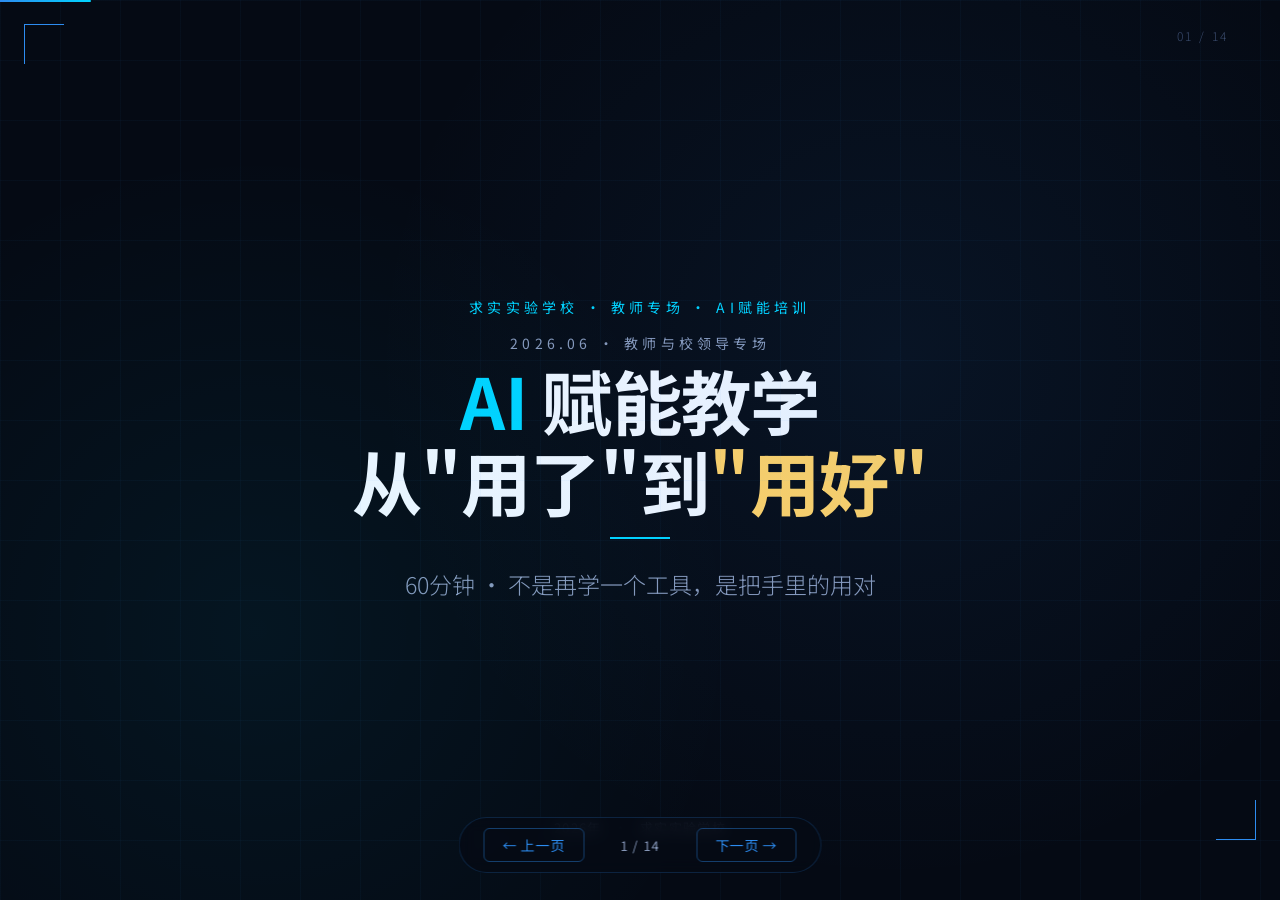
<file: docs/AI通识培训_大场演示_v2.html>
<!DOCTYPE html>
<html lang="zh-CN">
<head>
<meta charset="UTF-8">
<meta name="viewport" content="width=device-width, initial-scale=1.0">
<title>AI赋能教学 · 从"用了"到"用好" · 求实实验学校</title>
<style>
  @import url('https://fonts.googleapis.com/css2?family=Noto+Sans+SC:wght@300;400;500;700;900&display=swap');

  *, *::before, *::after { box-sizing: border-box; margin: 0; padding: 0; }

  :root {
    --bg: #050A14;
    --bg2: #0A1628;
    --bg3: #0D1E38;
    --blue: #2D8CF0;
    --cyan: #00D4FF;
    --gold: #F5A623;
    --gold2: #FFD166;
    --white: #F0F6FF;
    --gray: #8899BB;
    --dim: #3A4A6B;
    --accent: #7B61FF;
    --green: #00E5A0;
    --red: #FF4D6A;
    --orange: #FF8C42;
    --font: 'Noto Sans SC', 'PingFang SC', 'Microsoft YaHei', sans-serif;
  }

  html, body {
    width: 100%; height: 100%;
    background: var(--bg);
    color: var(--white);
    font-family: var(--font);
    overflow: hidden;
    user-select: none;
  }

  #deck {
    width: 100vw; height: 100vh;
    position: relative;
    overflow: hidden;
  }

  .slide {
    position: absolute;
    inset: 0;
    display: flex;
    flex-direction: column;
    justify-content: center;
    align-items: center;
    padding: 5vh 6vw;
    opacity: 0;
    pointer-events: none;
    transition: opacity 0.6s cubic-bezier(.4,0,.2,1), transform 0.6s cubic-bezier(.4,0,.2,1);
    transform: translateX(60px);
    overflow: hidden;
  }

  .slide.active {
    opacity: 1;
    pointer-events: all;
    transform: translateX(0);
  }

  .slide.prev {
    opacity: 0;
    transform: translateX(-60px);
  }

  .slide::before {
    content: '';
    position: absolute;
    inset: 0;
    background-image:
      linear-gradient(rgba(45,140,240,0.04) 1px, transparent 1px),
      linear-gradient(90deg, rgba(45,140,240,0.04) 1px, transparent 1px);
    background-size: 60px 60px;
    pointer-events: none;
  }

  #nav {
    position: fixed;
    bottom: 3vh;
    left: 50%;
    transform: translateX(-50%);
    display: flex;
    align-items: center;
    gap: 16px;
    z-index: 100;
    background: rgba(5,10,20,0.8);
    border: 1px solid rgba(45,140,240,0.2);
    border-radius: 40px;
    padding: 10px 24px;
    backdrop-filter: blur(8px);
  }

  #nav button {
    background: none;
    border: 1px solid rgba(45,140,240,0.4);
    color: var(--blue);
    border-radius: 6px;
    padding: 6px 18px;
    font-size: 14px;
    font-family: var(--font);
    cursor: pointer;
    transition: all 0.2s;
    letter-spacing: 0.05em;
  }

  #nav button:hover { background: rgba(45,140,240,0.15); border-color: var(--blue); }

  #page-info {
    font-size: 13px;
    color: var(--gray);
    min-width: 80px;
    text-align: center;
    letter-spacing: 0.1em;
  }

  .slide-num {
    position: absolute;
    top: 3vh; right: 4vw;
    font-size: 12px;
    color: var(--dim);
    letter-spacing: 0.2em;
    font-weight: 300;
  }

  .corner-tl, .corner-br {
    position: absolute;
    width: 40px; height: 40px;
    pointer-events: none;
  }
  .corner-tl { top: 24px; left: 24px; border-top: 1px solid var(--blue); border-left: 1px solid var(--blue); }
  .corner-br { bottom: 60px; right: 24px; border-bottom: 1px solid var(--blue); border-right: 1px solid var(--blue); }

  .eyebrow {
    font-size: clamp(11px, 1.2vw, 14px);
    color: var(--cyan);
    letter-spacing: 0.3em;
    text-transform: uppercase;
    font-weight: 400;
    margin-bottom: 1.2em;
  }

  .title-xl {
    font-size: clamp(32px, 5.5vw, 80px);
    font-weight: 700;
    line-height: 1.15;
    letter-spacing: -0.01em;
    color: var(--white);
    text-align: center;
  }

  .title-xl .hl { color: var(--cyan); }
  .title-xl .hl2 { color: var(--gold2); }

  .title-lg {
    font-size: clamp(24px, 3.5vw, 52px);
    font-weight: 700;
    line-height: 1.2;
    color: var(--white);
    letter-spacing: -0.01em;
  }

  .title-md {
    font-size: clamp(18px, 2.5vw, 38px);
    font-weight: 500;
    line-height: 1.3;
    color: var(--white);
  }

  .subtitle {
    font-size: clamp(14px, 1.8vw, 26px);
    color: var(--gray);
    font-weight: 300;
    line-height: 1.6;
    margin-top: 0.5em;
  }

  .quote {
    font-size: clamp(16px, 2.2vw, 32px);
    color: var(--gold2);
    font-weight: 300;
    line-height: 1.8;
    text-align: left;
    max-width: 800px;
    border-left: 3px solid var(--gold);
    padding-left: 2em;
  }

  .quote-center {
    font-size: clamp(18px, 2.6vw, 38px);
    color: var(--gold2);
    font-weight: 300;
    line-height: 1.9;
    text-align: center;
  }

  .quote-center strong {
    color: var(--cyan);
    font-weight: 700;
    display: block;
    font-size: 1.1em;
  }

  .card-grid {
    display: grid;
    gap: 16px;
    width: 100%;
    max-width: 1100px;
  }

  .card {
    background: var(--bg3);
    border: 1px solid rgba(45,140,240,0.2);
    border-radius: 12px;
    padding: 20px 24px;
    position: relative;
    overflow: hidden;
  }

  .card::before {
    content: '';
    position: absolute;
    top: 0; left: 0;
    width: 3px; height: 100%;
  }

  .card.blue::before { background: var(--blue); }
  .card.cyan::before { background: var(--cyan); }
  .card.gold::before { background: var(--gold); }
  .card.green::before { background: var(--green); }
  .card.purple::before { background: var(--accent); }
  .card.red::before { background: var(--red); }
  .card.orange::before { background: var(--orange); }

  .card-icon {
    font-size: clamp(22px, 2.5vw, 36px);
    margin-bottom: 8px;
    display: block;
  }

  .card-title {
    font-size: clamp(14px, 1.6vw, 22px);
    font-weight: 700;
    color: var(--white);
    margin-bottom: 6px;
  }

  .card-sub {
    font-size: clamp(12px, 1.2vw, 17px);
    color: var(--gray);
    font-weight: 300;
    line-height: 1.5;
  }

  .card-tag {
    display: inline-block;
    font-size: 11px;
    padding: 2px 8px;
    border-radius: 3px;
    margin-top: 8px;
    font-weight: 500;
    letter-spacing: 0.05em;
  }

  .card-tag.blue { background: rgba(45,140,240,0.15); color: var(--cyan); }
  .card-tag.gold { background: rgba(245,166,35,0.15); color: var(--gold2); }
  .card-tag.green { background: rgba(0,229,160,0.15); color: var(--green); }
  .card-tag.red { background: rgba(255,77,106,0.15); color: var(--red); }

  .data-table {
    width: 100%;
    border-collapse: collapse;
    max-width: 1000px;
  }

  .data-table th {
    font-size: clamp(11px, 1.2vw, 16px);
    color: var(--cyan);
    font-weight: 500;
    letter-spacing: 0.1em;
    padding: 10px 16px;
    border-bottom: 1px solid rgba(45,140,240,0.3);
    text-align: left;
  }

  .data-table td {
    font-size: clamp(11px, 1.2vw, 16px);
    color: var(--white);
    padding: 10px 16px;
    border-bottom: 1px solid rgba(45,140,240,0.08);
    line-height: 1.5;
  }

  .data-table tr:last-child td { border-bottom: none; }
  .data-table td.dim { color: var(--gray); }
  .data-table td.gold { color: var(--gold2); font-weight: 500; }
  .data-table td.cyan { color: var(--cyan); font-weight: 500; }
  .data-table td.red { color: var(--red); font-weight: 500; }
  .data-table td.green { color: var(--green); font-weight: 500; }

  .split {
    display: grid;
    grid-template-columns: 1fr 1fr;
    gap: 24px;
    width: 100%;
    max-width: 1100px;
  }

  .stat-big {
    font-size: clamp(36px, 7vw, 100px);
    font-weight: 900;
    color: var(--cyan);
    line-height: 1;
    letter-spacing: -0.02em;
  }

  .divider {
    width: 60px; height: 2px;
    background: var(--cyan);
    margin: 16px auto;
  }

  .tags-row {
    display: flex; flex-wrap: wrap; gap: 10px;
    justify-content: center;
    margin-top: 1em;
  }

  .tag {
    padding: 6px 18px;
    border-radius: 4px;
    font-size: clamp(12px, 1.3vw, 18px);
    font-weight: 400;
    border: 1px solid;
  }

  .logo-line {
    position: absolute;
    bottom: 7vh; left: 0; right: 0;
    display: flex; align-items: center; justify-content: center;
    gap: 12px;
    font-size: 13px; color: var(--dim);
    letter-spacing: 0.1em;
  }

  .logo-line span { color: var(--dim); }
  .logo-line strong { color: var(--gray); font-weight: 400; }

  .q-box {
    background: none;
    border: 1px solid rgba(245,166,35,0.3);
    border-radius: 12px;
    padding: 24px 32px;
    margin-bottom: 16px;
    max-width: 800px;
    width: 100%;
  }

  .q-text {
    font-size: clamp(14px, 1.8vw, 26px);
    color: var(--white);
    font-weight: 300;
    line-height: 1.7;
  }

  .q-text em {
    color: var(--gold2);
    font-style: normal;
    font-weight: 500;
  }

  .step-row {
    display: flex; align-items: flex-start; gap: 20px;
    padding: 14px 0;
    border-bottom: 1px solid rgba(45,140,240,0.1);
  }
  .step-row:last-child { border-bottom: none; }

  .step-circle {
    width: 36px; height: 36px; border-radius: 50%;
    background: rgba(45,140,240,0.12);
    border: 1px solid var(--blue);
    color: var(--blue);
    display: flex; align-items: center; justify-content: center;
    font-size: 14px; font-weight: 700; flex-shrink: 0;
  }

  .step-content { flex: 1; }
  .step-title { font-size: clamp(13px, 1.4vw, 20px); font-weight: 700; color: var(--white); }
  .step-sub { font-size: clamp(11px, 1.1vw, 16px); color: var(--gray); margin-top: 3px; line-height: 1.5; }
  .step-feel { font-size: clamp(11px, 1.1vw, 15px); color: var(--gold2); font-weight: 500; margin-top: 4px; }

  #progress {
    position: fixed;
    top: 0; left: 0;
    height: 2px;
    background: linear-gradient(90deg, var(--blue), var(--cyan));
    transition: width 0.4s ease;
    z-index: 200;
    border-radius: 0 2px 2px 0;
  }

  #hint {
    position: fixed;
    bottom: 10vh; left: 50%;
    transform: translateX(-50%);
    font-size: 12px;
    color: var(--dim);
    letter-spacing: 0.1em;
    pointer-events: none;
    animation: fade-hint 4s forwards;
    z-index: 50;
  }

  @keyframes fade-hint {
    0% { opacity: 0.7; } 70% { opacity: 0.7; } 100% { opacity: 0; }
  }

  .section-label {
    position: absolute;
    top: 3.5vh; left: 5vw;
    font-size: 12px;
    color: var(--dim);
    letter-spacing: 0.2em;
    font-weight: 300;
    text-transform: uppercase;
  }

  .slide-cover {
    background: var(--bg);
  }

  .slide-cover::after {
    content: '';
    position: absolute;
    inset: 0;
    background-image: radial-gradient(circle at 70% 40%, rgba(45,140,240,0.08) 0%, transparent 50%),
                      radial-gradient(circle at 20% 70%, rgba(0,212,255,0.06) 0%, transparent 40%);
    pointer-events: none;
  }

  .compare-col {
    background: var(--bg3);
    border: 1px solid rgba(45,140,240,0.2);
    border-radius: 12px;
    padding: 24px;
  }

  .compare-col.highlight {
    border-color: var(--cyan);
    background: rgba(0,212,255,0.04);
  }

  .compare-col.warn {
    border-color: rgba(255,77,106,0.3);
    background: rgba(255,77,106,0.03);
  }

  .compare-col.good {
    border-color: rgba(0,229,160,0.3);
    background: rgba(0,229,160,0.03);
  }

  .compare-title {
    font-size: clamp(14px, 1.6vw, 22px);
    font-weight: 700;
    margin-bottom: 16px;
    padding-bottom: 12px;
    border-bottom: 1px solid rgba(45,140,240,0.2);
  }

  .compare-item {
    display: flex; align-items: flex-start; gap: 10px;
    margin-bottom: 12px;
    font-size: clamp(12px, 1.2vw, 17px);
    color: var(--white);
    line-height: 1.6;
  }

  .compare-item::before {
    content: '→';
    color: var(--blue);
    flex-shrink: 0;
    margin-top: 2px;
  }

  .compare-item.warn::before { content: '✗'; color: var(--red); }
  .compare-item.good::before { content: '✓'; color: var(--green); }

  .end-glow {
    position: absolute;
    width: 500px; height: 500px;
    border-radius: 50%;
    background: radial-gradient(circle, rgba(45,140,240,0.1) 0%, transparent 70%);
    top: 50%; left: 50%;
    transform: translate(-50%, -50%);
    pointer-events: none;
  }

  .app-grid {
    display: grid;
    grid-template-columns: repeat(4, 1fr);
    gap: 12px;
    width: 100%;
    max-width: 1100px;
  }

  .app-card {
    background: var(--bg3);
    border: 1px solid rgba(45,140,240,0.15);
    border-radius: 10px;
    padding: 14px 16px;
  }

  .app-cat {
    font-size: clamp(11px, 1vw, 14px);
    color: var(--cyan);
    font-weight: 500;
    letter-spacing: 0.05em;
    margin-bottom: 6px;
  }

  .app-tools {
    font-size: clamp(12px, 1.1vw, 16px);
    color: var(--white);
    font-weight: 700;
    margin-bottom: 4px;
  }

  .app-use {
    font-size: clamp(10px, 0.95vw, 14px);
    color: var(--gray);
    line-height: 1.5;
  }

  /* loop diagram */
  .loop-container {
    display: flex;
    flex-direction: column;
    gap: 20px;
    width: 100%;
    max-width: 1000px;
  }

  .loop-box {
    background: var(--bg3);
    border: 1px solid rgba(45,140,240,0.2);
    border-radius: 12px;
    padding: 20px 24px;
    position: relative;
  }

  .loop-box.bad {
    border-color: rgba(255,77,106,0.25);
    background: rgba(255,77,106,0.03);
  }

  .loop-box.good {
    border-color: rgba(0,229,160,0.25);
    background: rgba(0,229,160,0.03);
  }

  .loop-label {
    font-size: clamp(13px, 1.4vw, 20px);
    font-weight: 700;
    margin-bottom: 12px;
    display: flex;
    align-items: center;
    gap: 8px;
  }

  .loop-flow {
    display: flex;
    align-items: center;
    flex-wrap: wrap;
    gap: 8px;
  }

  .loop-step {
    background: rgba(45,140,240,0.1);
    border: 1px solid rgba(45,140,240,0.25);
    border-radius: 6px;
    padding: 8px 14px;
    font-size: clamp(11px, 1.1vw, 16px);
    color: var(--white);
    font-weight: 400;
  }

  .loop-step.bad {
    background: rgba(255,77,106,0.1);
    border-color: rgba(255,77,106,0.25);
    color: var(--red);
  }

  .loop-step.good {
    background: rgba(0,229,160,0.1);
    border-color: rgba(0,229,160,0.25);
    color: var(--green);
  }

  .loop-step.highlight {
    background: rgba(245,166,35,0.12);
    border-color: rgba(245,166,35,0.35);
    color: var(--gold2);
    font-weight: 500;
  }

  .loop-step.person {
    background: rgba(45,140,240,0.12);
    border-color: rgba(45,140,240,0.35);
    color: var(--blue);
    font-weight: 500;
  }

  .loop-step.agent {
    background: rgba(123,97,255,0.12);
    border-color: rgba(123,97,255,0.35);
    color: #A88BFF;
    font-weight: 500;
  }

  .loop-step.system {
    background: rgba(0,229,160,0.12);
    border-color: rgba(0,229,160,0.35);
    color: var(--green);
    font-weight: 500;
  }

  .loop-legend {
    display: flex;
    flex-wrap: wrap;
    gap: 10px;
    margin-bottom: 12px;
  }

  .legend-chip {
    display: inline-flex;
    align-items: center;
    gap: 8px;
    padding: 6px 12px;
    border-radius: 999px;
    border: 1px solid rgba(255,255,255,0.12);
    font-size: clamp(10px, 1vw, 14px);
    color: var(--gray);
    background: rgba(255,255,255,0.03);
  }

  .legend-dot {
    width: 10px;
    height: 10px;
    border-radius: 50%;
    flex-shrink: 0;
  }

  .loop-arrow {
    color: var(--dim);
    font-size: 18px;
    flex-shrink: 0;
  }

  .loop-result {
    margin-top: 10px;
    font-size: clamp(11px, 1.1vw, 16px);
    color: var(--gray);
    line-height: 1.6;
  }

  .loop-ring {
    position: relative;
    width: min(920px, 100%);
    margin: 0 auto;
    min-height: 500px;
    border-radius: 24px;
    background:
      radial-gradient(circle at center, rgba(0,212,255,0.08), transparent 58%),
      linear-gradient(180deg, rgba(10,22,40,0.96), rgba(10,22,40,0.86));
    border: 1px solid rgba(45,140,240,0.18);
    overflow: hidden;
  }

  .loop-ring::before {
    content: '';
    position: absolute;
    inset: 14% 14%;
    border-radius: 50%;
    border: 1px dashed rgba(0,212,255,0.18);
  }

  .ring-node {
    position: absolute;
    width: 132px;
    min-height: 58px;
    display: flex;
    align-items: center;
    justify-content: center;
    text-align: center;
    padding: 10px 12px;
    border-radius: 14px;
    border: 1px solid rgba(255,255,255,0.12);
    background: rgba(255,255,255,0.04);
    color: var(--white);
    font-weight: 700;
    font-size: clamp(11px, 1.05vw, 15px);
    line-height: 1.35;
    backdrop-filter: blur(4px);
    animation: pulseNode 3.2s ease-in-out infinite;
  }

  .ring-node.person {
    border-color: rgba(45,140,240,0.35);
    background: rgba(45,140,240,0.10);
    color: var(--blue);
  }

  .ring-node.agent {
    border-color: rgba(123,97,255,0.35);
    background: rgba(123,97,255,0.10);
    color: #A88BFF;
  }

  .ring-step {
    position: absolute;
    color: var(--gray);
    font-size: clamp(9px, 0.9vw, 12px);
    line-height: 1.4;
    max-width: 140px;
    text-align: center;
    animation: fadeStep 3.2s ease-in-out infinite;
  }

  .ring-arrow {
    position: absolute;
    color: rgba(0,212,255,0.75);
    font-size: 34px;
    font-weight: 300;
    animation: flowArrow 3.2s linear infinite;
  }

  .ring-center {
    position: absolute;
    left: 50%;
    top: 50%;
    transform: translate(-50%, -50%);
    width: 210px;
    height: 210px;
    border-radius: 50%;
    border: 1px solid rgba(0,229,160,0.25);
    background: radial-gradient(circle, rgba(0,229,160,0.10), rgba(0,229,160,0.02));
    display: flex;
    align-items: center;
    justify-content: center;
    text-align: center;
    padding: 24px;
    color: var(--green);
    font-weight: 700;
    line-height: 1.6;
    box-shadow: 0 0 60px rgba(0,229,160,0.08);
  }

  .ring-center strong {
    display: block;
    color: var(--white);
    font-size: clamp(15px, 1.6vw, 22px);
    margin-top: 8px;
  }

  @keyframes pulseNode {
    0%, 100% { transform: translateY(0); box-shadow: 0 0 0 rgba(0,0,0,0); }
    50% { transform: translateY(-4px); box-shadow: 0 10px 28px rgba(0,0,0,0.18); }
  }

  @keyframes fadeStep {
    0%, 100% { opacity: 0.35; }
    50% { opacity: 1; }
  }

  @keyframes flowArrow {
    0% { opacity: 0.25; transform: translateX(0); }
    50% { opacity: 1; transform: translateX(6px); }
    100% { opacity: 0.25; transform: translateX(0); }
  }

  .ring-link {
    position: absolute;
    color: rgba(0,212,255,0.8);
    font-size: clamp(10px, 1vw, 14px);
    text-align: center;
    max-width: 120px;
    line-height: 1.35;
    animation: fadeStep 3.2s ease-in-out infinite;
  }

  .collab-map {
    width: 100%;
    max-width: 1120px;
    display: grid;
    grid-template-columns: 1.25fr 0.95fr;
    gap: 16px;
    align-items: stretch;
  }

  .collab-panel {
    background: rgba(13,30,56,0.88);
    border: 1px solid rgba(45,140,240,0.2);
    border-radius: 12px;
    padding: 18px;
  }

  .collab-title {
    font-size: clamp(15px, 1.5vw, 20px);
    font-weight: 700;
    color: var(--white);
    margin-bottom: 12px;
  }

  .collab-loop {
    display: grid;
    grid-template-columns: repeat(4, minmax(0, 1fr));
    gap: 10px 12px;
    align-items: center;
  }

  .role-node {
    min-height: 54px;
    border-radius: 10px;
    display: flex;
    align-items: center;
    justify-content: center;
    text-align: center;
    font-size: clamp(12px, 1.15vw, 16px);
    font-weight: 700;
    line-height: 1.35;
    padding: 8px 10px;
  }

  .role-node.person {
    color: var(--blue);
    background: rgba(45,140,240,0.12);
    border: 1px solid rgba(45,140,240,0.36);
  }

  .role-node.agent {
    color: #A88BFF;
    background: rgba(123,97,255,0.12);
    border: 1px solid rgba(123,97,255,0.36);
  }

  .action-arrow {
    min-height: 42px;
    display: flex;
    align-items: center;
    justify-content: center;
    color: var(--cyan);
    font-size: clamp(10px, 1vw, 13px);
    line-height: 1.35;
    text-align: center;
    padding: 4px 6px;
    border-bottom: 1px dashed rgba(0,212,255,0.25);
  }

  .loop-return {
    grid-column: 1 / -1;
    color: var(--green);
    border: 1px dashed rgba(0,229,160,0.32);
    background: rgba(0,229,160,0.06);
    border-radius: 10px;
    padding: 10px 14px;
    text-align: center;
    font-size: clamp(11px, 1.05vw, 14px);
    line-height: 1.5;
  }

  .govern-grid {
    display: grid;
    grid-template-columns: 1fr;
    gap: 10px;
  }

  .govern-item {
    border-radius: 10px;
    border: 1px solid rgba(255,255,255,0.12);
    background: rgba(255,255,255,0.035);
    padding: 12px 14px;
  }

  .govern-label {
    font-size: clamp(12px, 1.1vw, 15px);
    color: var(--gold2);
    font-weight: 700;
    margin-bottom: 5px;
  }

  .govern-text {
    font-size: clamp(10px, 0.98vw, 13px);
    color: var(--gray);
    line-height: 1.5;
  }

  .value-row {
    width: 100%;
    max-width: 1120px;
    display: grid;
    grid-template-columns: repeat(3, 1fr);
    gap: 12px;
    margin-top: 14px;
  }

  .value-card {
    border-radius: 10px;
    border: 1px solid rgba(0,212,255,0.18);
    background: rgba(0,212,255,0.045);
    padding: 14px 16px;
  }

  .value-card strong {
    display: block;
    color: var(--white);
    font-size: clamp(13px, 1.2vw, 17px);
    margin-bottom: 6px;
  }

  .value-card span {
    display: block;
    color: var(--gray);
    font-size: clamp(10px, 0.98vw, 13px);
    line-height: 1.5;
  }

  .topology-board {
    width: min(1120px, 100%);
    height: min(52vh, 500px);
    min-height: 430px;
    margin: 0 auto;
    border: 1px solid rgba(45,140,240,0.2);
    border-radius: 12px;
    background:
      linear-gradient(rgba(45,140,240,0.045) 1px, transparent 1px),
      linear-gradient(90deg, rgba(45,140,240,0.045) 1px, transparent 1px),
      radial-gradient(circle at center, rgba(0,229,160,0.08), transparent 48%),
      rgba(13,30,56,0.82);
    background-size: 36px 36px, 36px 36px, auto, auto;
    overflow: hidden;
  }

  .topology-svg {
    width: 100%;
    height: 100%;
    display: block;
  }

  .top-node {
    height: 100%;
    border-radius: 10px;
    border: 1px solid rgba(255,255,255,0.14);
    background: rgba(5,10,20,0.72);
    padding: 10px 12px;
    display: flex;
    flex-direction: column;
    justify-content: center;
    gap: 5px;
    box-shadow: 0 12px 28px rgba(0,0,0,0.18);
  }

  .top-node.person {
    border-color: rgba(45,140,240,0.42);
    background: rgba(45,140,240,0.12);
  }

  .top-node.agent {
    border-color: rgba(123,97,255,0.42);
    background: rgba(123,97,255,0.12);
  }

  .top-node-title {
    color: var(--white);
    font-size: 15px;
    font-weight: 700;
    line-height: 1.2;
  }

  .top-node.person .top-node-title { color: var(--blue); }
  .top-node.agent .top-node-title { color: #A88BFF; }

  .top-io {
    color: var(--gray);
    font-size: 11px;
    line-height: 1.35;
  }

  .top-io strong {
    color: var(--white);
    font-weight: 600;
  }

  .topology-caption {
    fill: var(--white);
    font-size: 24px;
    font-weight: 700;
  }

  .topology-note {
    fill: var(--gray);
    font-size: 12px;
  }

  .topology-arrow {
    fill: none;
    stroke: rgba(0,212,255,0.75);
    stroke-width: 2.5;
    stroke-linecap: round;
    stroke-linejoin: round;
  }

  .topology-feedback {
    fill: none;
    stroke: rgba(0,229,160,0.82);
    stroke-width: 3;
    stroke-dasharray: 9 8;
    stroke-linecap: round;
    stroke-linejoin: round;
  }

  .topology-label {
    fill: var(--cyan);
    font-size: 12px;
    font-weight: 600;
  }

  .topology-loop-label {
    fill: var(--green);
    font-size: 13px;
    font-weight: 700;
  }

  .topology-pill {
    display: inline-flex;
    align-items: center;
    height: 100%;
    border-radius: 999px;
    border: 1px solid rgba(0,229,160,0.28);
    background: rgba(0,229,160,0.08);
    color: var(--green);
    font-size: 13px;
    font-weight: 700;
    padding: 0 14px;
  }

  .action-card {
    background: var(--bg3);
    border: 1px solid rgba(0,229,160,0.25);
    border-radius: 12px;
    padding: 20px 24px;
    max-width: 480px;
    text-align: center;
  }

  .action-num {
    width: 40px; height: 40px;
    border-radius: 50%;
    background: rgba(0,229,160,0.12);
    border: 1px solid var(--green);
    color: var(--green);
    display: flex; align-items: center; justify-content: center;
    font-size: 16px; font-weight: 700;
    margin: 0 auto 12px;
  }

  .action-title {
    font-size: clamp(13px, 1.4vw, 20px);
    font-weight: 700;
    color: var(--white);
    margin-bottom: 8px;
  }

  .action-desc {
    font-size: clamp(11px, 1.1vw, 16px);
    color: var(--gray);
    line-height: 1.6;
  }

</style>
</head>
<body>

<div id="progress"></div>
<div id="hint">← → 方向键 / 点击按钮 翻页</div>

<div id="deck">

  <!-- ============ SLIDE 01 封面 ============ -->
  <div class="slide slide-cover active" id="s1">
    <div class="corner-tl"></div>
    <div class="corner-br"></div>
    <div class="slide-num">01 / 14</div>

    <div class="eyebrow">求实实验学校 · 教师专场 · AI赋能培训</div>
    <div class="eyebrow" style="margin-bottom:0.4em; color:var(--gray);">2026.06 · 教师与校领导专场</div>
    <h1 class="title-xl">
      <span class="hl">AI</span> 赋能教学<br>从"用了"到<span class="hl2">"用好"</span>
    </h1>
    <div class="divider"></div>
    <p class="subtitle">60分钟 · 不是再学一个工具，是把手里的用对</p>

    <div class="logo-line">
      <strong>2026年</strong>
      <span>·</span>
      <strong>求实实验学校</strong>
    </div>
  </div>

  <!-- ============ SLIDE 02 开场：你们已经在用了 ============ -->
  <div class="slide" id="s2">
    <div class="corner-tl"></div>
    <div class="corner-br"></div>
    <div class="slide-num">02 / 14</div>
    <div class="section-label">真实的起点</div>

    <h2 class="title-lg" style="margin-bottom: 8px; text-align:center;">你们学校，<span style="color:var(--cyan)">已经在用AI了</span></h2>
    <p class="subtitle" style="text-align:center; margin-bottom:32px;">科大讯飞作业智批 · 小鹿爱学上课平板</p>

    <div class="split" style="max-width: 1000px;">
      <div class="compare-col good">
        <div class="compare-title" style="color:var(--green);">✓ 已经迈出的步子</div>
        <div class="compare-item good">批改效率提升，迈过了"零基础"阶段</div>
        <div class="compare-item good">课堂有了数字化工具，有了数据沉淀</div>
        <div class="compare-item good">为下一步深化打下了基础</div>
      </div>
      <div class="compare-col warn">
        <div class="compare-title" style="color:var(--gold2);">◇ 可以再优化的空间</div>
        <div class="compare-item warn">智批结果如何进一步减轻老师复核负担</div>
        <div class="compare-item warn">平板资源如何覆盖复习课、个性化场景</div>
        <div class="compare-item warn">从"工具能用"到"教学流程跟着变"</div>
      </div>
    </div>

    <div class="quote" style="margin-top:28px; font-size:clamp(15px,1.8vw,24px); max-width:850px;">
      工具已经进了学校，下一步是<strong style="color:var(--cyan);">让教学流程和它配合</strong>——<br>
      这正是今天想和大家一起探讨的。
    </div>
  </div>

  <!-- ============ SLIDE 03 两天搭建的教学网站 ============ -->
  <div class="slide" id="s3">
    <div class="corner-tl"></div>
    <div class="corner-br"></div>
    <div class="slide-num">03 / 14</div>
    <div class="section-label">眼见为实</div>

    <h2 class="title-lg" style="margin-bottom: 8px; text-align:center;">两天，一个人，一个AI助手</h2>
    <p class="subtitle" style="text-align:center; margin-bottom:32px;">搭建了一套基于 <span style="color:var(--cyan); font-weight:500;">Mastery Learning</span> 的完整教学网站</p>

    <div class="card-grid" style="grid-template-columns: repeat(3, 1fr); max-width: 1050px;">
      <div class="card cyan" style="text-align:center; padding:28px 20px;">
        <div class="stat-big" style="font-size:clamp(40px,5vw,72px);">2</div>
        <div style="font-size:clamp(12px,1.2vw,18px); color:var(--gray); margin-top:4px;">天，从零到上线</div>
      </div>
      <div class="card gold" style="text-align:center; padding:28px 20px;">
        <div class="stat-big" style="font-size:clamp(40px,5vw,72px); color:var(--gold2);">1</div>
        <div style="font-size:clamp(12px,1.2vw,18px); color:var(--gray); margin-top:4px;">个人，不需要技术团队</div>
      </div>
      <div class="card green" style="text-align:center; padding:28px 20px;">
        <div class="stat-big" style="font-size:clamp(40px,5vw,72px); color:var(--green);">∞</div>
        <div style="font-size:clamp(12px,1.2vw,18px); color:var(--gray); margin-top:4px;">可迭代，越用越懂你的学生</div>
      </div>
    </div>

    <p style="margin-top:28px; font-size:clamp(14px,1.6vw,22px); color:var(--cyan); font-weight:500; text-align:center; max-width:800px; line-height:1.7;">
      这不是"未来的教育"，这是<strong style="color:var(--white);">上周发生的事</strong><br>
      <span style="color:var(--gray); font-weight:300; font-size:0.85em;">封闭工具覆盖不到的场景，通用AI可以补上</span>
    </p>

    <div style="margin-top:20px; font-size:clamp(12px,1.2vw,16px); color:var(--gold2); text-align:center; font-style:italic;">
      [ 现场演示网站 · 语音打招呼 ]
    </div>
  </div>

  <!-- ============ SLIDE 04 AI能干什么 ============ -->
  <div class="slide" id="s4">
    <div class="corner-tl"></div>
    <div class="corner-br"></div>
    <div class="slide-num">04 / 14</div>
    <div class="section-label">生成式AI能力全图</div>

    <h2 class="title-lg" style="margin-bottom: 28px; text-align:center;">AI能做的，远比你以为的<span style="color:var(--gold2)">多</span></h2>

    <div class="card-grid" style="grid-template-columns: repeat(2, 1fr); max-width: 900px;">
      <div class="card cyan">
        <span class="card-icon">✍</span>
        <div class="card-title">生成能力</div>
        <div class="card-sub">写文本、出题、做PPT、写代码、画图</div>
        <div class="card-tag blue">备课资料 · 分层练习 · 素材创作</div>
      </div>
      <div class="card blue">
        <span class="card-icon">◎</span>
        <div class="card-title">理解能力</div>
        <div class="card-sub">阅读长文、总结要点、提取关键信息</div>
        <div class="card-tag blue">批量初评作文 · 快速读课标文件</div>
      </div>
      <div class="card gold">
        <span class="card-icon">◈</span>
        <div class="card-title">推理能力</div>
        <div class="card-sub">分析对比、逻辑推断、多步骤问题求解</div>
        <div class="card-tag gold">教学设计诊断 · 学情数据分析</div>
      </div>
      <div class="card green">
        <span class="card-icon">◍</span>
        <div class="card-title">对话能力</div>
        <div class="card-sub">多轮交互、角色扮演、个性化回应</div>
        <div class="card-tag green">苏格拉底提问 · 模拟不同学生</div>
      </div>
    </div>

    <p style="margin-top:20px; font-size:clamp(13px,1.4vw,20px); color:var(--cyan); font-weight:500; text-align:center;">
      AI不是某一种功能，而是一组能力。关键是——<strong style="color:var(--white);">你知道什么时候该用哪个。</strong>
    </p>
  </div>

  <!-- ============ SLIDE 05 人机分工 ============ -->
  <div class="slide" id="s5">
    <div class="corner-tl"></div>
    <div class="corner-br"></div>
    <div class="slide-num">05 / 14</div>
    <div class="section-label">人与AI的分工</div>

    <h2 class="title-lg" style="margin-bottom: 10px; text-align:center;">AI不是<span style="color:var(--red)">替代</span>你</h2>
    <p class="subtitle" style="text-align:center; margin-bottom:28px;">而是让你把时间还给<span style="color:var(--cyan); font-weight:500;">"只有你能做的事"</span></p>

    <div class="split">
      <div class="compare-col">
        <div class="compare-title" style="color:var(--blue);">AI 擅长的</div>
        <div class="compare-item">规模化的重复劳动（批量批改、整理资料）</div>
        <div class="compare-item">信息检索与整合（找资源、读长文）</div>
        <div class="compare-item">模式识别与匹配（错题归类、学情分析）</div>
        <div class="compare-item">多视角快速生成（出题、写教案草稿）</div>
        <div class="compare-item">24小时不知疲倦</div>
      </div>
      <div class="compare-col highlight">
        <div class="compare-title" style="color:var(--cyan);">人 擅长的</div>
        <div class="compare-item">有温度的连接</div>
        <div class="compare-item">价值判断与决策</div>
        <div class="compare-item">创造性突破与直觉</div>
        <div class="compare-item">深度共情与理解</div>
        <div class="compare-item">在不确定中做出选择</div>
      </div>
    </div>

    <div class="quote" style="margin-top:24px; font-size:clamp(13px,1.5vw,21px);">
      AI帮你做那<strong style="color:var(--cyan); font-size:1.2em;">80%</strong>的"不得不做"，
      是为了让你把那<strong style="color:var(--gold2); font-size:1.2em;">20%</strong>的"非你不可"做到极致。
    </div>
  </div>

  <!-- ============ SLIDE 06 现场开放Demo ============ -->
  <div class="slide" id="s6">
    <div class="corner-tl"></div>
    <div class="corner-br"></div>
    <div class="slide-num">06 / 14</div>
    <div class="section-label">眼见为实</div>

    <h2 class="title-lg" style="margin-bottom: 8px; text-align:center;">现场演示 · <span style="color:var(--cyan)">你来出题</span></h2>
    <p class="subtitle" style="text-align:center; margin-bottom:28px;">说出你现在教的一个知识点，我现场演给你看</p>

    <div style="width:100%; max-width:850px;">
      <div class="step-row">
        <div class="step-circle">1</div>
        <div class="step-content">
          <div class="step-title">你说一个知识点</div>
          <div class="step-sub">任何学段、任何学科——小学分数、初中物理、高中文言文……</div>
          <div class="step-feel">"就这么简单？"</div>
        </div>
      </div>
      <div class="step-row">
        <div class="step-circle">2</div>
        <div class="step-content">
          <div class="step-title">AI同时生成多个难度版本</div>
          <div class="step-sub">讲解稿 × 分层练习 × 教学设计建议</div>
          <div class="step-feel">"以前这得花一整天"</div>
        </div>
      </div>
      <div class="step-row">
        <div class="step-circle">3</div>
        <div class="step-content">
          <div class="step-title">即时迭代——你提需求，它改</div>
          <div class="step-sub">"把B版本改成更适合后进生的表述""加入生活化例子""配答案和解析"</div>
          <div class="step-feel">"还能即时调整？"</div>
        </div>
      </div>
      <div class="step-row">
        <div class="step-circle" style="border-color:var(--gold); color:var(--gold2);">4</div>
        <div class="step-content">
          <div class="step-title">这就是补上平板做不到的事</div>
          <div class="step-sub">封闭工具给你预设内容，通用AI按你需要即时生成——复习课、分层教学、个性化辅导</div>
          <div class="step-feel">"这真的是3分钟能做成的事？"</div>
        </div>
      </div>
    </div>

    <div style="margin-top:18px; text-align:center; background:rgba(245,166,35,0.08); border:1px solid rgba(245,166,35,0.3); border-radius:10px; padding:14px 36px; max-width:700px;">
      <span style="font-size:clamp(13px,1.5vw,20px); color:var(--gold2); font-weight:500;">
        以前需要花半天准备的资料，现在<strong style="color:var(--white);">几分钟</strong>就能出一版<br>
        <span style="color:var(--gray); font-weight:300; font-size:0.85em;">省下来的时间，你打算怎么用？</span>
      </span>
    </div>
  </div>

  <!-- ============ SLIDE 07 怎么和AI说话 ============ -->
  <div class="slide" id="s7">
    <div class="corner-tl"></div>
    <div class="corner-br"></div>
    <div class="slide-num">07 / 14</div>
    <div class="section-label">入门：两个关键能力</div>

    <h2 class="title-lg" style="margin-bottom: 28px; text-align:center;">怎么和AI说话，决定了它能<span style="color:var(--cyan)">帮你多少</span></h2>

    <div class="split" style="gap:20px;">
      <div style="display:flex; flex-direction:column; gap:14px;">
        <div style="color:var(--cyan); font-size:clamp(13px,1.5vw,20px); font-weight:700; padding-bottom:8px; border-bottom:1px solid rgba(0,212,255,0.3);">
          Prompt · 你怎么问
        </div>
        <div class="compare-item" style="font-size:clamp(12px,1.2vw,17px);">本质：问得越准确，AI答得越好</div>
        <div class="compare-item" style="font-size:clamp(12px,1.2vw,17px);">类比：就像你给学生出题——题目质量决定答案质量</div>
        <div style="background:var(--bg3); border:1px solid rgba(45,140,240,0.2); border-radius:8px; padding:14px; margin-top:4px;">
          <div style="color:var(--gold2); font-size:clamp(11px,1.1vw,15px); font-weight:700; margin-bottom:6px;">关键技巧</div>
          <div style="display:flex; flex-wrap:wrap; gap:6px;">
            <span class="tag" style="border-color:rgba(45,140,240,0.3); color:var(--blue); font-size:clamp(10px,1vw,14px);">明确角色</span>
            <span class="tag" style="border-color:rgba(45,140,240,0.3); color:var(--blue); font-size:clamp(10px,1vw,14px);">给定结构</span>
            <span class="tag" style="border-color:rgba(45,140,240,0.3); color:var(--blue); font-size:clamp(10px,1vw,14px);">提供范例</span>
            <span class="tag" style="border-color:rgba(45,140,240,0.3); color:var(--blue); font-size:clamp(10px,1vw,14px);">设约束条件</span>
          </div>
        </div>
        <div style="background:rgba(45,140,240,0.05); border-left:2px solid var(--blue); padding:10px 14px; border-radius:4px; font-size:clamp(11px,1.05vw,15px); color:var(--gray); line-height:1.6;">
          "你是一位有10年教龄的初中语文老师，请以表格形式输出《背影》的3个分层教学目标"
        </div>
      </div>
      <div style="display:flex; flex-direction:column; gap:14px;">
        <div style="color:var(--cyan); font-size:clamp(13px,1.5vw,20px); font-weight:700; padding-bottom:8px; border-bottom:1px solid rgba(0,212,255,0.3);">
          Context · 你给什么背景
        </div>
        <div class="compare-item" style="font-size:clamp(12px,1.2vw,17px);">本质：给AI越多背景材料，答案越精准</div>
        <div class="compare-item" style="font-size:clamp(12px,1.2vw,17px);">类比：给阅读材料再提问 vs 直接提问</div>
        <div style="background:var(--bg3); border:1px solid rgba(0,212,255,0.2); border-radius:8px; padding:14px; margin-top:4px;">
          <div style="color:var(--gold2); font-size:clamp(11px,1.1vw,15px); font-weight:700; margin-bottom:6px;">可以放进去的</div>
          <div style="display:flex; flex-wrap:wrap; gap:6px;">
            <span class="tag" style="border-color:rgba(0,212,255,0.3); color:var(--cyan); font-size:clamp(10px,1vw,14px);">课程大纲</span>
            <span class="tag" style="border-color:rgba(0,212,255,0.3); color:var(--cyan); font-size:clamp(10px,1vw,14px);">学生情况</span>
            <span class="tag" style="border-color:rgba(0,212,255,0.3); color:var(--cyan); font-size:clamp(10px,1vw,14px);">学校要求</span>
            <span class="tag" style="border-color:rgba(0,212,255,0.3); color:var(--cyan); font-size:clamp(10px,1vw,14px);">往年试卷</span>
          </div>
        </div>
        <div style="background:rgba(0,212,255,0.04); border-left:2px solid var(--cyan); padding:10px 14px; border-radius:4px; font-size:clamp(11px,1.05vw,15px); color:var(--gray); line-height:1.6;">
          把课程大纲 + 学生情况 + 学校要求一起给AI，让它帮你做整个学期的教学计划
        </div>
      </div>
    </div>
  </div>

  <!-- ============ SLIDE 08 核心：闭环意识 ============ -->
  <div class="slide" id="s8" style="justify-content:flex-start; padding-top:4vh;">
    <div class="corner-tl"></div>
    <div class="corner-br"></div>
    <div class="slide-num">08 / 14</div>
    <div class="section-label">核心 · 回路意识</div>

    <h2 class="title-lg" style="margin-bottom: 6px; text-align:center;">技术不是关键<br><span style="color:var(--gold2)">AI装进旧流程里，会发生什么</span></h2>
    <p class="subtitle" style="text-align:center; margin-bottom:28px; font-size:clamp(12px,1.3vw,18px);">以初中数学“单元测后的错题讲评与分层补救”为例</p>

    <div class="loop-container">
      <div class="loop-box bad">
        <div class="loop-label" style="color:var(--gold2);">◇ 把AI装进传统流程——看起来加了能力，实际上没改链路</div>
        <div class="loop-legend">
          <span class="legend-chip"><i class="legend-dot" style="background:var(--blue)"></i>人</span>
          <span class="legend-chip"><i class="legend-dot" style="background:#A88BFF"></i>作业批改系统</span>
        </div>
        <div class="loop-flow">
          <div class="loop-step person">学生</div>
          <span class="loop-arrow">→ 交卷</span>
          <div class="loop-step agent">作业批改系统</div>
          <span class="loop-arrow">→ 批改</span>
          <div class="loop-step person">老师</div>
          <span class="loop-arrow">→ 全部再核一遍</span>
          <div class="loop-step person">老师</div>
          <span class="loop-arrow">→ 统一讲评</span>
          <div class="loop-step person">学生</div>
          <span class="loop-arrow">→ 同一套订正</span>
        </div>
        <div class="loop-result" style="color:var(--gray);">结果：局部看批改更快，但老师和学生的时间都没有实质性减少，学习效果也看不到显著提升。</div>
      </div>
    </div>
  </div>

  <!-- ============ SLIDE 09 正确的回路 ============ -->
  <div class="slide" id="s9" style="justify-content:flex-start; padding-top:4vh;">
    <div class="corner-tl"></div>
    <div class="corner-br"></div>
    <div class="slide-num">09 / 14</div>
    <div class="section-label">核心 · 回路展开</div>

    <h2 class="title-lg" style="margin-bottom: 8px; text-align:center;">人机协作回路，要看见<span style="color:var(--gold2)">节点重构</span></h2>
    <p class="subtitle" style="text-align:center; margin-bottom:16px;">智能体不只是工具，而是有输入、有输出、可治理、可进化的执行节点</p>

    <div class="topology-board">
      <svg class="topology-svg" viewBox="0 0 1120 540" role="img" aria-label="人机协作业务回路拓扑图">
        <defs>
          <marker id="arrow-cyan" viewBox="0 0 10 10" refX="8.5" refY="5" markerWidth="7" markerHeight="7" orient="auto-start-reverse">
            <path d="M 0 0 L 10 5 L 0 10 z" fill="rgba(0,212,255,0.8)"></path>
          </marker>
          <marker id="arrow-green" viewBox="0 0 10 10" refX="8.5" refY="5" markerWidth="7" markerHeight="7" orient="auto-start-reverse">
            <path d="M 0 0 L 10 5 L 0 10 z" fill="rgba(0,229,160,0.88)"></path>
          </marker>
        </defs>

        <text x="36" y="34" class="topology-caption">人机协作回路节点重构</text>
        <text x="36" y="60" class="topology-note">AI智能体与老师、学生平行成为执行节点；每个节点都有明确输入和输出。</text>

        <foreignObject x="450" y="32" width="230" height="104">
          <div xmlns="http://www.w3.org/1999/xhtml" class="top-node agent">
            <div class="top-node-title">作业智能体</div>
            <div class="top-io"><strong>输入</strong> 教学目标 / 历史错因</div>
            <div class="top-io"><strong>输出</strong> 作业任务 / 下一轮策略</div>
          </div>
        </foreignObject>

        <foreignObject x="820" y="170" width="220" height="104">
          <div xmlns="http://www.w3.org/1999/xhtml" class="top-node person">
            <div class="top-node-title">学生</div>
            <div class="top-io"><strong>输入</strong> 作业任务 / 补救练习</div>
            <div class="top-io"><strong>输出</strong> 作答数据 / 掌握变化</div>
          </div>
        </foreignObject>

        <foreignObject x="450" y="220" width="230" height="104">
          <div xmlns="http://www.w3.org/1999/xhtml" class="top-node agent">
            <div class="top-node-title">批改智能体</div>
            <div class="top-io"><strong>输入</strong> 作答数据</div>
            <div class="top-io"><strong>输出</strong> 错因聚类 / 风险标记</div>
          </div>
        </foreignObject>

        <foreignObject x="100" y="220" width="230" height="104">
          <div xmlns="http://www.w3.org/1999/xhtml" class="top-node person">
            <div class="top-node-title">老师</div>
            <div class="top-io"><strong>输入</strong> 高风险题 / 错因报告</div>
            <div class="top-io"><strong>输出</strong> 讲评决策 / 复核规则</div>
          </div>
        </foreignObject>

        <foreignObject x="450" y="382" width="230" height="104">
          <div xmlns="http://www.w3.org/1999/xhtml" class="top-node agent">
            <div class="top-node-title">补救智能体</div>
            <div class="top-io"><strong>输入</strong> 错因 + 教师决策</div>
            <div class="top-io"><strong>输出</strong> 分层任务 / 个别反馈</div>
          </div>
        </foreignObject>

        <foreignObject x="470" y="150" width="190" height="34">
          <div xmlns="http://www.w3.org/1999/xhtml" class="topology-pill">闭环反馈：越跑越准</div>
        </foreignObject>

        <path class="topology-arrow" marker-end="url(#arrow-cyan)" d="M 680 82 C 745 92, 790 128, 836 172"></path>
        <text x="746" y="122" class="topology-label">分发任务</text>

        <path class="topology-arrow" marker-end="url(#arrow-cyan)" d="M 820 224 C 760 234, 720 244, 680 266"></path>
        <text x="720" y="230" class="topology-label">提交作答</text>

        <path class="topology-arrow" marker-end="url(#arrow-cyan)" d="M 450 272 C 405 272, 365 272, 330 272"></path>
        <text x="352" y="258" class="topology-label">风险题 / 错因</text>

        <path class="topology-arrow" marker-end="url(#arrow-cyan)" d="M 330 306 C 386 348, 418 382, 450 420"></path>
        <text x="332" y="356" class="topology-label">讲评决策</text>

        <path class="topology-arrow" marker-end="url(#arrow-cyan)" d="M 565 324 C 565 342, 565 360, 565 382"></path>
        <text x="585" y="356" class="topology-label">错因画像</text>

        <path class="topology-arrow" marker-end="url(#arrow-cyan)" d="M 680 432 C 766 404, 828 340, 874 274"></path>
        <text x="768" y="384" class="topology-label">分层补救</text>

        <path class="topology-feedback" marker-end="url(#arrow-green)" d="M 930 170 C 970 54, 764 10, 680 70"></path>
        <text x="790" y="48" class="topology-loop-label">学习结果回流，下一轮自动优化</text>

        <path class="topology-feedback" marker-end="url(#arrow-green)" d="M 565 486 C 536 515, 490 516, 440 490 C 376 456, 292 398, 236 324"></path>
        <text x="308" y="502" class="topology-loop-label">治理规则沉淀：老师复核越少，智能体判断越准</text>
      </svg>
    </div>

    <div class="value-row">
      <div class="value-card">
        <strong>解放老师时间</strong>
        <span>从全量批改和全量复核，转向关键判断、讲评设计和个别支持。</span>
      </div>
      <div class="value-card">
        <strong>解放学生时间</strong>
        <span>少做已经掌握的重复题，多做正好卡在错因上的强化练习。</span>
      </div>
      <div class="value-card">
        <strong>提升学习效率</strong>
        <span>错因被持续追踪，任务被持续优化，学习从一次性讲评变成可进化回路。</span>
      </div>
    </div>
  </div>

  <!-- ============ SLIDE 09 通用AI补短板 ============ -->
  <div class="slide" id="s10">
    <div class="corner-tl"></div>
    <div class="corner-br"></div>
    <div class="slide-num">10 / 14</div>
    <div class="section-label">工具策略</div>

    <h2 class="title-lg" style="margin-bottom: 28px; text-align:center;">不是换工具，是知道<span style="color:var(--cyan)">什么时候用哪个</span></h2>

    <div class="split" style="max-width: 1050px;">
      <div class="compare-col">
        <div class="compare-title" style="color:var(--blue);">封闭工具（讯飞/小鹿）</div>
        <div class="compare-item">标准化批改、数据采集</div>
        <div class="compare-item">课堂平板互动</div>
        <div class="compare-item">适合：日常作业、课堂练习</div>
        <div class="compare-item" style="color:var(--gray);">短板：不够灵活，资源预设，复习课/个性化场景覆盖不了</div>
      </div>
      <div class="compare-col highlight">
        <div class="compare-title" style="color:var(--cyan);">通用AI（豆包 / 元宝）</div>
        <div class="compare-item">按需即时生成内容</div>
        <div class="compare-item">灵活定制教学方案</div>
        <div class="compare-item">适合：复习课、分层教学、个性化辅导</div>
        <div class="compare-item" style="color:var(--gray);">短板：需要你会用——但这正是今天在学的</div>
      </div>
    </div>

    <div class="card-grid" style="grid-template-columns: repeat(2, 1fr); max-width: 850px; margin-top:24px;">
      <div class="app-card" style="padding:18px 20px;">
        <div class="app-cat">聊天对话 · 备课答疑</div>
        <div class="app-tools" style="font-size:clamp(15px,1.5vw,22px);">豆包</div>
        <div class="app-use">备课助手、出题、答疑、创意激发。免费、上手快，建议作为第一个尝试的工具。</div>
      </div>
      <div class="app-card" style="padding:18px 20px;">
        <div class="app-cat">长文档处理 · 写作办公</div>
        <div class="app-tools" style="font-size:clamp(15px,1.5vw,22px);">腾讯元宝</div>
        <div class="app-use">读课标/长文档、总结要点、生成教案PPT草稿、整理会议纪要。</div>
      </div>
    </div>

    <div style="margin-top:18px; max-width:850px; background:rgba(255,77,106,0.06); border:1px solid rgba(255,77,106,0.3); border-radius:8px; padding:12px 20px;">
      <span style="font-size:clamp(11px,1.1vw,15px); color:var(--red); font-weight:500;">⚠ 重要提醒：</span>
      <span style="font-size:clamp(11px,1.1vw,15px); color:var(--gray); line-height:1.6;">
        含<strong style="color:var(--white);">学生姓名、成绩、个人信息</strong>的材料，上传前先脱敏（替换为编号），不要把原始数据直接传给通用AI。
      </span>
    </div>

    <p style="margin-top:14px; font-size:clamp(12px,1.3vw,18px); color:var(--gold2); font-weight:500; text-align:center;">
      封闭工具做"标准化"的批改采集，通用AI做"个性化"的即时生成
    </p>
  </div>

  <!-- ============ SLIDE 10 校长视角 ============ -->
  <div class="slide" id="s11">
    <div class="corner-tl"></div>
    <div class="corner-br"></div>
    <div class="slide-num">11 / 14</div>
    <div class="section-label">给校长的建议</div>

    <h2 class="title-lg" style="margin-bottom: 32px; text-align:center;">工具已经到位<br>下一步是<span style="color:var(--cyan)">让人和AI智能体重新分工</span></h2>

    <div class="card-grid" style="grid-template-columns: 1fr; max-width: 800px; gap:14px;">
      <div class="card blue" style="padding:18px 24px;">
        <div class="card-title" style="font-size:clamp(14px,1.5vw,20px);">已有基础，可继续投入</div>
        <div class="card-sub" style="font-size:clamp(12px,1.2vw,17px);">讯飞智批和小鹿平板已经铺开——下一步不是再加工具，而是重画回路，让AI智能体在每一轮中记忆、复盘、优化</div>
      </div>
      <div class="card gold" style="padding:18px 24px;">
        <div class="card-title" style="font-size:clamp(14px,1.5vw,20px);">重新定义几个关键角色</div>
        <div class="card-sub" style="font-size:clamp(12px,1.2vw,17px);">老师负责判断与带学，AI智能体负责判题、生成、沉淀反馈与自我学习，角色清楚，链路才会闭环</div>
      </div>
      <div class="card green" style="padding:18px 24px;">
        <div class="card-title" style="font-size:clamp(14px,1.5vw,20px);">用3个指标看见价值</div>
        <div class="card-sub" style="font-size:clamp(12px,1.2vw,17px);">看<strong style="color:var(--white);">老师省下的复核时间、学生少做的重复练习时间、AI智能体沉淀的有效反馈量</strong>，把价值讲得更直观</div>
      </div>
    </div>

    <div class="quote" style="margin-top:24px; font-size:clamp(14px,1.6vw,22px); max-width:750px;">
      推AI赋能，关键是<strong style="color:var(--cyan);">重画流程、重分角色、重做反馈闭环，让AI智能体越来越聪明</strong>。
    </div>
  </div>

  <!-- ============ SLIDE 11 三个追问 ============ -->
  <div class="slide" id="s12">
    <div class="corner-tl"></div>
    <div class="corner-br"></div>
    <div class="slide-num">12 / 14</div>
    <div class="section-label">AI时代的教育之问</div>

    <h2 class="title-lg" style="margin-bottom: 32px; text-align:center;">当AI能回答所有<span style="color:var(--gold2)">"标准答案"</span><br>老师意味着什么？</h2>

    <div style="display:flex; flex-direction:column; gap:16px; width:100%; max-width:780px;">
      <div class="q-box">
        <div class="q-text">
          <em>"AI不会替代老师，但会用AI的老师会替代不会用的老师"</em>——你认同吗？
        </div>
      </div>
      <div class="q-box">
        <div class="q-text">
          从<em>"知识的传授者"</em>到<em>"学习的引导者 / 意义的建构者 / 关系的建立者"</em>——你准备好了吗？
        </div>
      </div>
      <div class="q-box">
        <div class="q-text">
          当AI能替你完成大量操作性工作，<em>你多出来的时间会用来做什么？</em>
        </div>
      </div>
    </div>

    <p style="margin-top:20px; font-size:clamp(12px,1.2vw,16px); color:var(--dim); text-align:center; letter-spacing:0.1em;">— 不给答案，让问题在你心里悬一悬 —</p>
  </div>

  <!-- ============ SLIDE 12 学校与学生之问 ============ -->
  <div class="slide" id="s13">
    <div class="corner-tl"></div>
    <div class="corner-br"></div>
    <div class="slide-num">13 / 14</div>
    <div class="section-label">AI时代的教育之问</div>

    <h2 class="title-lg" style="margin-bottom: 24px; text-align:center;"><span style="color:var(--cyan)">学校</span>是什么？<span style="color:var(--gold2)">学生</span>学什么？怎么学？</h2>

    <table class="data-table" style="max-width: 1000px;">
      <thead>
        <tr>
          <th>追问</th>
          <th>已有探索</th>
          <th>核心方向</th>
        </tr>
      </thead>
      <tbody>
        <tr>
          <td>当可以"随时随地学"，学校的围墙还意味着什么？</td>
          <td class="cyan">芬兰现象式学习</td>
          <td class="dim">打破学科边界，真实问题导向</td>
        </tr>
        <tr>
          <td>学校从"知识分发中心"变成"社会化学习空间"？</td>
          <td class="cyan">High Tech High PBL</td>
          <td class="dim">项目驱动，真实产出，公开展示</td>
        </tr>
        <tr>
          <td>学生最需要培养的能力是什么？</td>
          <td class="cyan">可汗学院精熟学习</td>
          <td class="dim">按自己节奏掌握，不落一个孩子</td>
        </tr>
      </tbody>
    </table>

    <div style="margin-top:28px; text-align:center; max-width:700px;">
      <div class="quote-center" style="font-size:clamp(18px,2.5vw,36px);">
        AI能做大部分<strong style="color:var(--cyan); font-size:1.3em;">操作性的事</strong>
      </div>
      <div style="font-size:clamp(14px,1.8vw,26px); color:var(--gold2); margin-top:12px; line-height:1.8;">
        那些只有<strong style="color:var(--white); font-size:1.2em;">人</strong>才能做的事——<br>
        <span style="color:var(--white); font-weight:700;">才是教育的真正着力点</span>
      </div>
    </div>
  </div>

  <!-- ============ SLIDE 13 结尾：今天的第一步 ============ -->
  <div class="slide slide-cover" id="s14">
    <div class="end-glow"></div>
    <div class="corner-tl"></div>
    <div class="corner-br"></div>
    <div class="slide-num">14 / 14</div>

    <div class="eyebrow" style="margin-bottom:1.5em;">从今天开始</div>
    <h1 class="title-xl" style="font-size:clamp(22px,3.5vw,50px); max-width:850px; margin-bottom:28px;">
      技术不是关键<br>
      你<span class="hl2">怎么用它</span>才是关键
    </h1>

    <div class="divider" style="margin-bottom:28px;"></div>

    <div style="display:flex; gap:20px; flex-wrap:wrap; justify-content:center; max-width:1050px;">
      <div class="action-card">
        <div class="action-num">1</div>
        <div class="action-title" style="color:var(--green);">如果你在用智批</div>
        <div class="action-desc">
          这周把智批结果导出来，<strong style="color:var(--white);">只看AI标记的高频错题</strong>，其余的信任它。<br>
          连续两周复核发现漏批不超过5%，就可以放心交给它了。
        </div>
      </div>
      <div class="action-card" style="border-color:rgba(45,140,240,0.25);">
        <div class="action-num" style="background:rgba(45,140,240,0.12); border-color:var(--blue); color:var(--blue);">2</div>
        <div class="action-title" style="color:var(--cyan);">如果你想试通用AI</div>
        <div class="action-desc">
          打开豆包或元宝，<strong style="color:var(--white);">把下周的一个教案输入进去</strong>，问它"帮我优化这个教案，给出分层教学建议"。<br>
          看它给你什么。
        </div>
      </div>
      <div class="action-card" style="border-color:rgba(245,166,35,0.25);">
        <div class="action-num" style="background:rgba(245,166,35,0.12); border-color:var(--gold); color:var(--gold2);">3</div>
        <div class="action-title" style="color:var(--gold2);">如果你是校长</div>
        <div class="action-desc">
          找到学校里<strong style="color:var(--white);">最愿意试的3位老师</strong>，各带1个班级、跑一个学期，用"批改时间 + 单元测成绩"验证效果。<br>
          再让这3位带动其他人。
        </div>
      </div>
    </div>

    <div class="quote-center" style="margin-top:28px; font-size:clamp(14px,1.8vw,24px);">
      今天的关键不是你听到了什么<br>
      而是——<strong>你从哪开始尝试？</strong>
    </div>

    <div class="logo-line">
      <strong>感谢在场的每一位老师</strong>
      <span>·</span>
      <strong>2026 · 求实实验学校</strong>
    </div>
  </div>

</div><!-- end deck -->

<!-- NAV -->
<div id="nav">
  <button onclick="go(-1)">← 上一页</button>
  <span id="page-info">1 / 14</span>
  <button onclick="go(1)">下一页 →</button>
</div>

<script>
  const slides = document.querySelectorAll('.slide');
  const total = slides.length;
  let cur = 0;

  function go(dir) {
    const next = cur + dir;
    if (next < 0 || next >= total) return;
    slides[cur].classList.remove('active');
    if (dir > 0) slides[cur].classList.add('prev');
    setTimeout(() => slides[cur].classList.remove('prev'), 600);
    cur = next;
    slides[cur].classList.add('active');
    updateUI();
  }

  function goTo(idx) {
    if (idx === cur || idx < 0 || idx >= total) return;
    const dir = idx > cur ? 1 : -1;
    slides[cur].classList.remove('active');
    if (dir > 0) slides[cur].classList.add('prev');
    setTimeout(() => slides[cur].classList.remove('prev'), 600);
    cur = idx;
    slides[cur].classList.add('active');
    updateUI();
  }

  function updateUI() {
    document.getElementById('page-info').textContent = (cur + 1) + ' / ' + total;
    document.getElementById('progress').style.width = ((cur + 1) / total * 100) + '%';
  }

  document.addEventListener('keydown', e => {
    if (e.key === 'ArrowRight' || e.key === 'ArrowDown' || e.key === ' ') { e.preventDefault(); go(1); }
    if (e.key === 'ArrowLeft' || e.key === 'ArrowUp') { e.preventDefault(); go(-1); }
    if (e.key === 'Home') goTo(0);
    if (e.key === 'End') goTo(total - 1);
  });

  document.addEventListener('click', e => {
    if (e.target.closest('#nav')) return;
    const x = e.clientX;
    if (x > window.innerWidth / 2) go(1); else go(-1);
  });

  let touchX = 0;
  document.addEventListener('touchstart', e => { touchX = e.touches[0].clientX; });
  document.addEventListener('touchend', e => {
    const dx = e.changedTouches[0].clientX - touchX;
    if (Math.abs(dx) > 50) go(dx < 0 ? 1 : -1);
  });

  updateUI();
</script>
</body>
</html>
</file>
